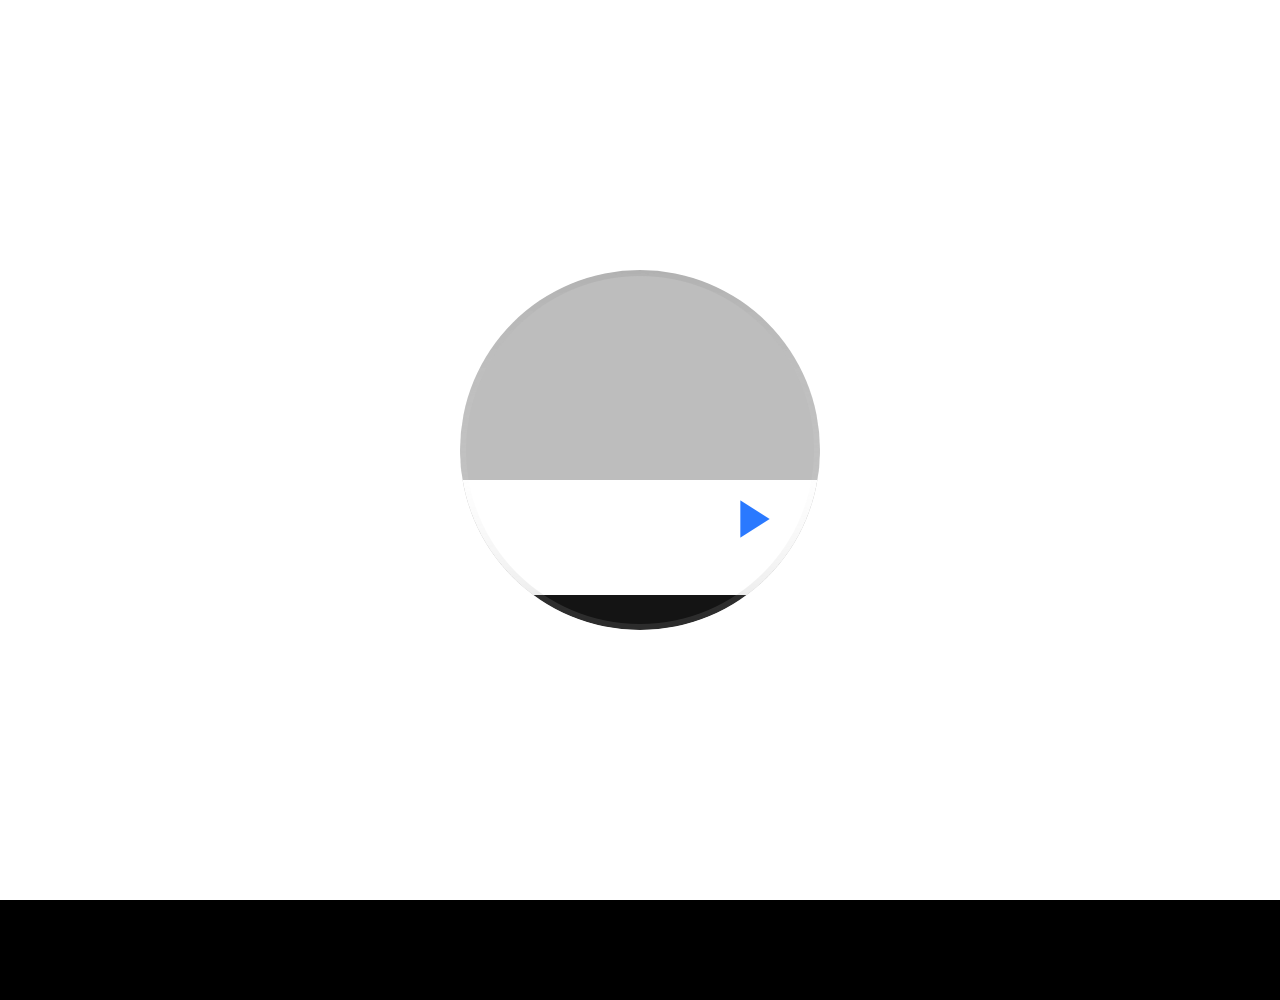
<file: AndroidWearSpotify.framer/.preview.html>
<!DOCTYPE html>
<html>
	<head>
		<meta charset="utf-8">
		
		<meta name="format-detection" content="telephone=no">
		<meta name="apple-mobile-web-app-capable" content="yes">
		<meta name="apple-mobile-web-app-status-bar-style" content="black-translucent">

		<script type="text/javascript">
		// This automatically sets the right viewport scale on mobile devices
		(function() {
 		var scale = 1 / window.devicePixelRatio
 		var viewport = "width=device-width, height=device-height, initial-scale=" + scale + ", maximum-scale=" + scale + ", user-scalable=no"
 		var iOS = /iPad|iPhone|iPod/.test(navigator.platform)
 		if (iOS) { viewport += ", shrink-to-fit=no" }
 		document.write("<meta name=\"viewport\" content=\"" + viewport + "\">")
		})()
		</script>

		<link rel="apple-touch-icon" href="framer/images/icon-120.png">
		<link rel="apple-touch-icon" href="framer/images/icon-76.png" sizes="76x76">
		<link rel="apple-touch-icon" href="framer/images/icon-120.png" sizes="120x120">
		<link rel="apple-touch-icon" href="framer/images/icon-152.png" sizes="152x152">
		<link rel="apple-touch-icon" href="framer/images/icon-180.png" sizes="180x180">
		<link rel="apple-touch-icon" href="framer/images/icon-192.png" sizes="192x192">

		<link rel="stylesheet" type="text/css" href="framer/style.css?nocache=7bece91ecf32b538794fe8f73c6ecee1">

		<script src="framer/coffee-script.js"></script>
		<script src="framer/framer.js?nocache=c8f2f534ca2e965f305c299c7080565c"></script>
		<script >Framer.Defaults.DeviceComponent ={'deviceScale': -1, 'deviceType':'fullscreen', 'contentScale': 1};Framer.Device = new Framer.DeviceComponent();Framer.Device.setupContext();print = function(){}//?nocache=c1e39249a56053e18ddb0a1ae6de4ba5"></script>
		<script src="framer/framer.modules.js?nocache=7588f5614efad51d3de1dd071f6081d7"></script>
		<script src="framer/framer.init.js"></script>

	</head>
	<body>
	</body>
</html>
</file>
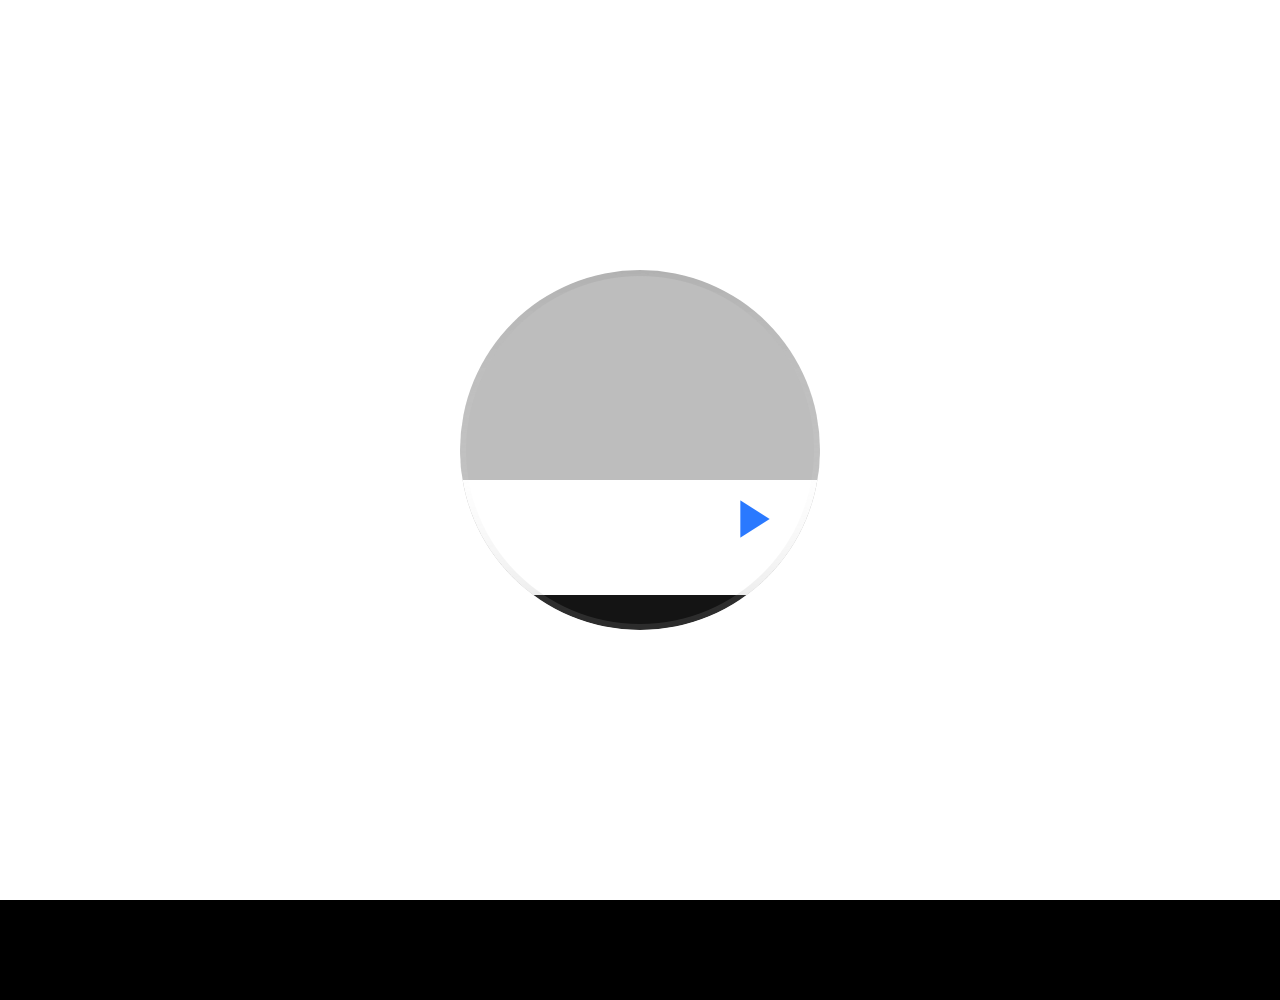
<file: AndroidWearSpotify.framer/.social.html>
<!DOCTYPE html>
<html>
	<head>
		<meta charset="utf-8">
		
		<meta name="format-detection" content="telephone=no">
		<meta name="apple-mobile-web-app-capable" content="yes">
		<meta name="apple-mobile-web-app-status-bar-style" content="black-translucent">

		<script type="text/javascript">
		// This automatically sets the right viewport scale on mobile devices
		(function() {
 		var scale = 1 / window.devicePixelRatio
 		var viewport = "width=device-width, height=device-height, initial-scale=" + scale + ", maximum-scale=" + scale + ", user-scalable=no"
 		var iOS = /iPad|iPhone|iPod/.test(navigator.platform)
 		if (iOS) { viewport += ", shrink-to-fit=no" }
 		document.write("<meta name=\"viewport\" content=\"" + viewport + "\">")
		})()
		</script>

		<link rel="apple-touch-icon" href="framer/images/icon-120.png">
		<link rel="apple-touch-icon" href="framer/images/icon-76.png" sizes="76x76">
		<link rel="apple-touch-icon" href="framer/images/icon-120.png" sizes="120x120">
		<link rel="apple-touch-icon" href="framer/images/icon-152.png" sizes="152x152">
		<link rel="apple-touch-icon" href="framer/images/icon-180.png" sizes="180x180">
		<link rel="apple-touch-icon" href="framer/images/icon-192.png" sizes="192x192">

		<link rel="stylesheet" type="text/css" href="framer/style.css?nocache=7bece91ecf32b538794fe8f73c6ecee1">

		<script src="framer/coffee-script.js"></script>
		<script src="framer/framer.js?nocache=c8f2f534ca2e965f305c299c7080565c"></script>
		<script src="framer/framer.generated.js?nocache=c1e39249a56053e18ddb0a1ae6de4ba5"></script>
		<script src="framer/framer.modules.js?nocache=7588f5614efad51d3de1dd071f6081d7"></script>
		<script src="framer/framer.init.js"></script>

	</head>
	<body>
	</body>
</html>
</file>
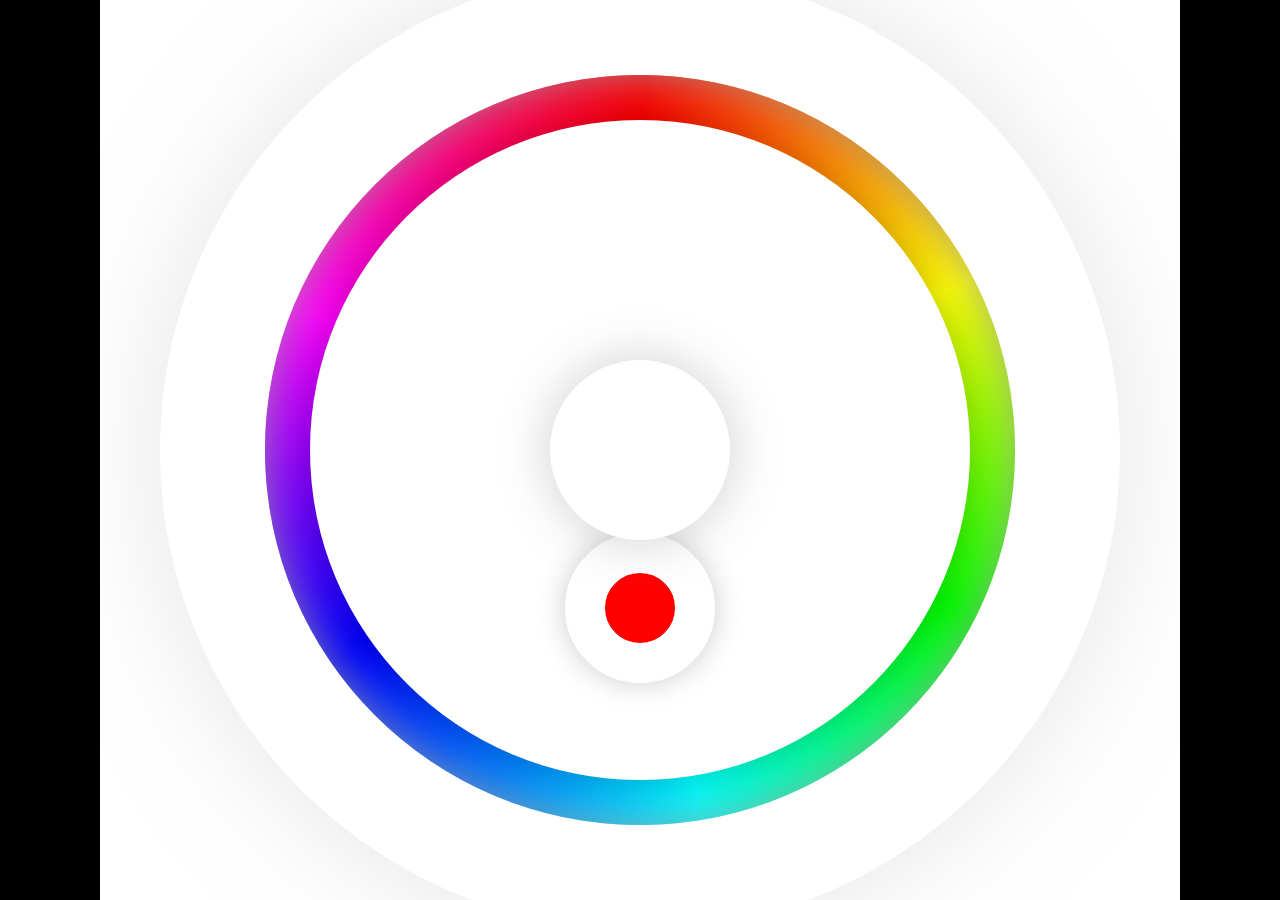
<file: spherobb8.framer/.preview.html>
<!DOCTYPE html>
<html>
	<head>
		<meta charset="utf-8">
		
		<meta name="format-detection" content="telephone=no">
		<meta name="apple-mobile-web-app-capable" content="yes">
		<meta name="apple-mobile-web-app-status-bar-style" content="black-translucent">

		<script type="text/javascript">
		// This automatically sets the right viewport scale on mobile devices
		(function() {
 		var scale = 1 / window.devicePixelRatio
 		var viewport = "width=device-width, height=device-height, initial-scale=" + scale + ", maximum-scale=" + scale + ", user-scalable=no"
 		var iOS = /iPad|iPhone|iPod/.test(navigator.platform)
 		if (iOS) { viewport += ", shrink-to-fit=no" }
 		document.write("<meta name=\"viewport\" content=\"" + viewport + "\">")
		})()
		</script>

		<link rel="apple-touch-icon" href="framer/images/icon-120.png">
		<link rel="apple-touch-icon" href="framer/images/icon-76.png" sizes="76x76">
		<link rel="apple-touch-icon" href="framer/images/icon-120.png" sizes="120x120">
		<link rel="apple-touch-icon" href="framer/images/icon-152.png" sizes="152x152">
		<link rel="apple-touch-icon" href="framer/images/icon-180.png" sizes="180x180">
		<link rel="apple-touch-icon" href="framer/images/icon-192.png" sizes="192x192">

		<link rel="stylesheet" type="text/css" href="framer/style.css?nocache=7bece91ecf32b538794fe8f73c6ecee1">

		<script src="framer/coffee-script.js"></script>
		<script src="framer/framer.js?nocache=c8f2f534ca2e965f305c299c7080565c"></script>
		<script >Framer.Defaults.DeviceComponent ={'deviceScale': -1, 'deviceType':'fullscreen', 'contentScale': 1};Framer.Device = new Framer.DeviceComponent();Framer.Device.setupContext();Framer.Screen.backgroundColor = 'black';print = function(){}//?nocache=7d6a192e28ce178b29defb267637baa1"></script>
		<script src="framer/framer.modules.js?nocache=caa02f5f440c811a62940922d5a5b197"></script>
		<script src="framer/framer.init.js"></script>

	</head>
	<body>
	</body>
</html>
</file>
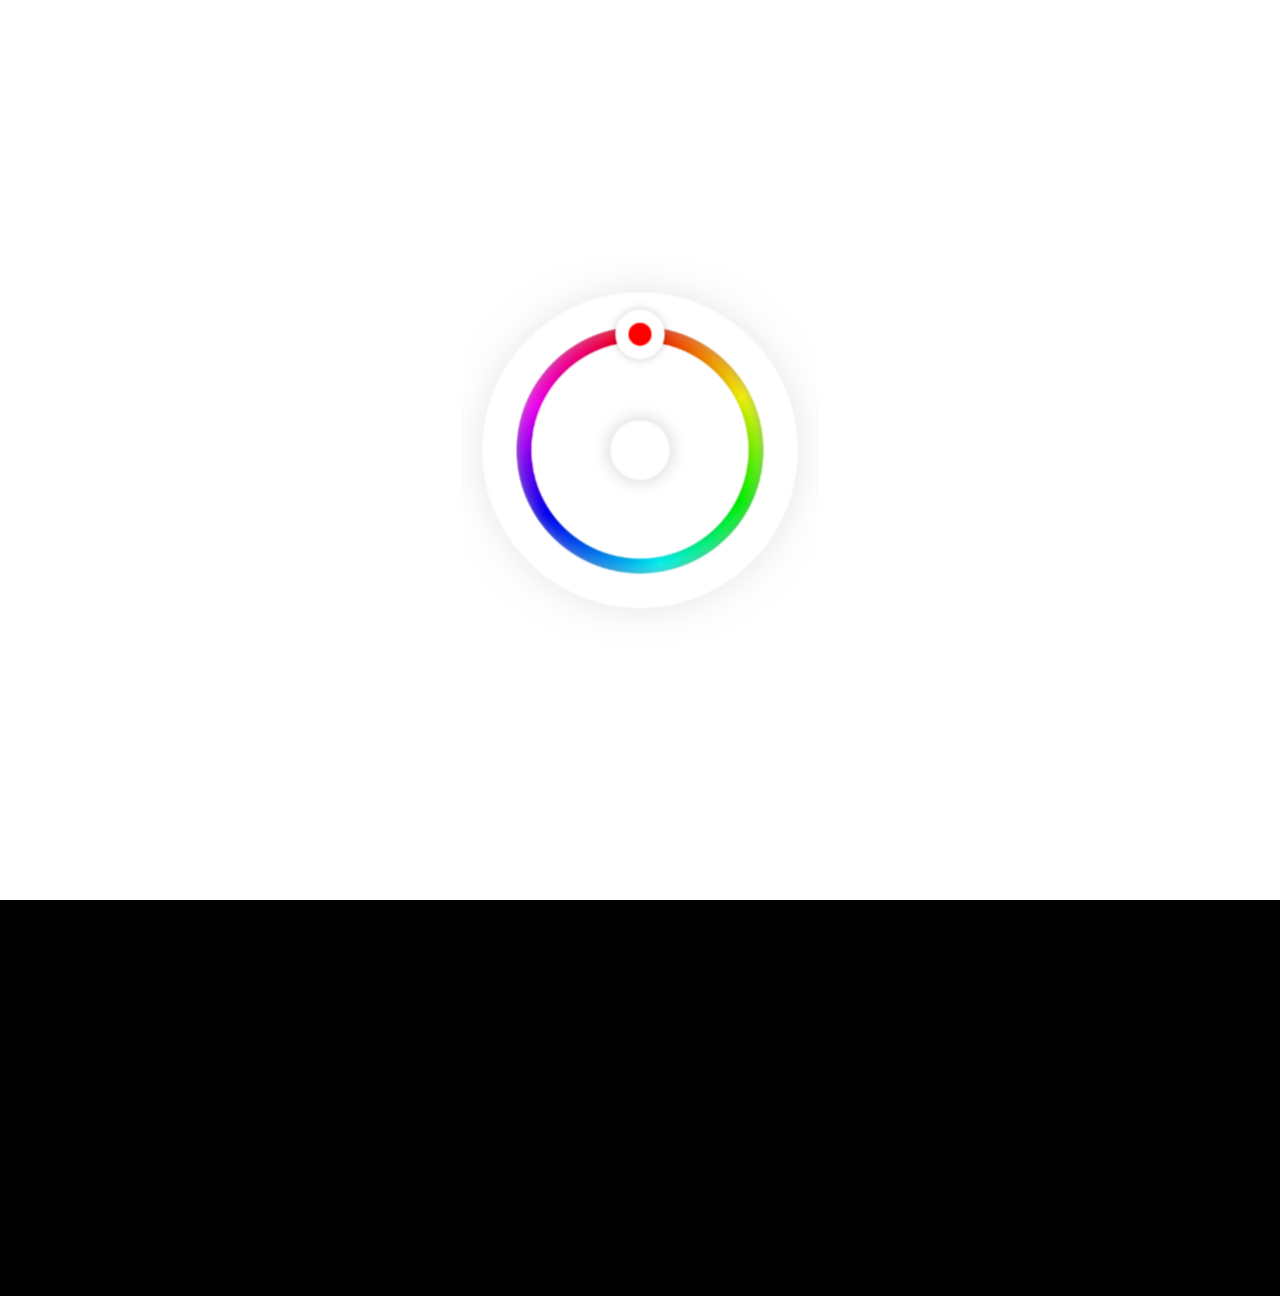
<file: spherobb8.framer/.social.html>
<!DOCTYPE html>
<html>
	<head>
		<meta charset="utf-8">
		
		<meta name="format-detection" content="telephone=no">
		<meta name="apple-mobile-web-app-capable" content="yes">
		<meta name="apple-mobile-web-app-status-bar-style" content="black-translucent">

		<script type="text/javascript">
		// This automatically sets the right viewport scale on mobile devices
		(function() {
 		var scale = 1 / window.devicePixelRatio
 		var viewport = "width=device-width, height=device-height, initial-scale=" + scale + ", maximum-scale=" + scale + ", user-scalable=no"
 		var iOS = /iPad|iPhone|iPod/.test(navigator.platform)
 		if (iOS) { viewport += ", shrink-to-fit=no" }
 		document.write("<meta name=\"viewport\" content=\"" + viewport + "\">")
		})()
		</script>

		<link rel="apple-touch-icon" href="framer/images/icon-120.png">
		<link rel="apple-touch-icon" href="framer/images/icon-76.png" sizes="76x76">
		<link rel="apple-touch-icon" href="framer/images/icon-120.png" sizes="120x120">
		<link rel="apple-touch-icon" href="framer/images/icon-152.png" sizes="152x152">
		<link rel="apple-touch-icon" href="framer/images/icon-180.png" sizes="180x180">
		<link rel="apple-touch-icon" href="framer/images/icon-192.png" sizes="192x192">

		<link rel="stylesheet" type="text/css" href="framer/style.css?nocache=7bece91ecf32b538794fe8f73c6ecee1">

		<script src="framer/coffee-script.js"></script>
		<script src="framer/framer.js?nocache=c8f2f534ca2e965f305c299c7080565c"></script>
		<script src="framer/framer.generated.js?nocache=7d6a192e28ce178b29defb267637baa1"></script>
		<script src="framer/framer.modules.js?nocache=caa02f5f440c811a62940922d5a5b197"></script>
		<script src="framer/framer.init.js"></script>

	</head>
	<body>
	</body>
</html>
</file>
<file: AndroidWearSpotify.framer/framer/style.css>
* {
	margin: 0;
	padding: 0;
	border: none;
	-webkit-user-select: none;
	-webkit-tap-highlight-color: rgba(0,0,0,0);
}

body {
	background-color: #000;
	font: 28px/1em "Helvetica";
	color: #FFF;
	overflow: hidden;
}

a {
	color: gray;
}

body {
	cursor: url('images/cursor.png') 32 32, auto;
	cursor: -webkit-image-set(
		url('images/cursor.png') 1x,
		url('images/cursor@2x.png') 2x
	) 32 32, auto;
}

body:active {
	cursor: url('images/cursor-active.png') 32 32, auto;
	cursor: -webkit-image-set(
		url('images/cursor-active.png') 1x,
		url('images/cursor-active@2x.png') 2x
	) 32 32, auto;
}

.framerAlertBackground {
 	position: absolute; top:0px; left:0px; right:0px; bottom:0px;
 	z-index: 1000;
 	background-color: #fff;
}

.framerAlert {
	font:400 14px/1.4 "Helvetica Neue", Helvetica, Arial, sans-serif;
	-webkit-font-smoothing:antialiased;
	color:#616367; text-align:center;
 	position: absolute; top:40%; left:50%; width:260px; margin-left:-130px;
}
.framerAlert strong { font-weight:500; color:#000; margin-bottom:8px; display:block; }
.framerAlert a { color:#28AFFA; }
.framerAlert .btn {
	font-weight:500; text-decoration:none; line-height:1;
	display:inline-block; padding:6px 12px 7px 12px;
	border-radius:3px; margin-top:12px;
	background:#28AFFA; color:#fff;
}

::-webkit-scrollbar {
	display: none;
}
</file>
<file: spherobb8.framer/framer/style.css>
* {
	margin: 0;
	padding: 0;
	border: none;
	-webkit-user-select: none;
	-webkit-tap-highlight-color: rgba(0,0,0,0);
}

body {
	background-color: #000;
	font: 28px/1em "Helvetica";
	color: #FFF;
	overflow: hidden;
}

a {
	color: gray;
}

body {
	cursor: url('images/cursor.png') 32 32, auto;
	cursor: -webkit-image-set(
		url('images/cursor.png') 1x,
		url('images/cursor@2x.png') 2x
	) 32 32, auto;
}

body:active {
	cursor: url('images/cursor-active.png') 32 32, auto;
	cursor: -webkit-image-set(
		url('images/cursor-active.png') 1x,
		url('images/cursor-active@2x.png') 2x
	) 32 32, auto;
}

.framerAlertBackground {
 	position: absolute; top:0px; left:0px; right:0px; bottom:0px;
 	z-index: 1000;
 	background-color: #fff;
}

.framerAlert {
	font:400 14px/1.4 "Helvetica Neue", Helvetica, Arial, sans-serif;
	-webkit-font-smoothing:antialiased;
	color:#616367; text-align:center;
 	position: absolute; top:40%; left:50%; width:260px; margin-left:-130px;
}
.framerAlert strong { font-weight:500; color:#000; margin-bottom:8px; display:block; }
.framerAlert a { color:#28AFFA; }
.framerAlert .btn {
	font-weight:500; text-decoration:none; line-height:1;
	display:inline-block; padding:6px 12px 7px 12px;
	border-radius:3px; margin-top:12px;
	background:#28AFFA; color:#fff;
}

::-webkit-scrollbar {
	display: none;
}
</file>
